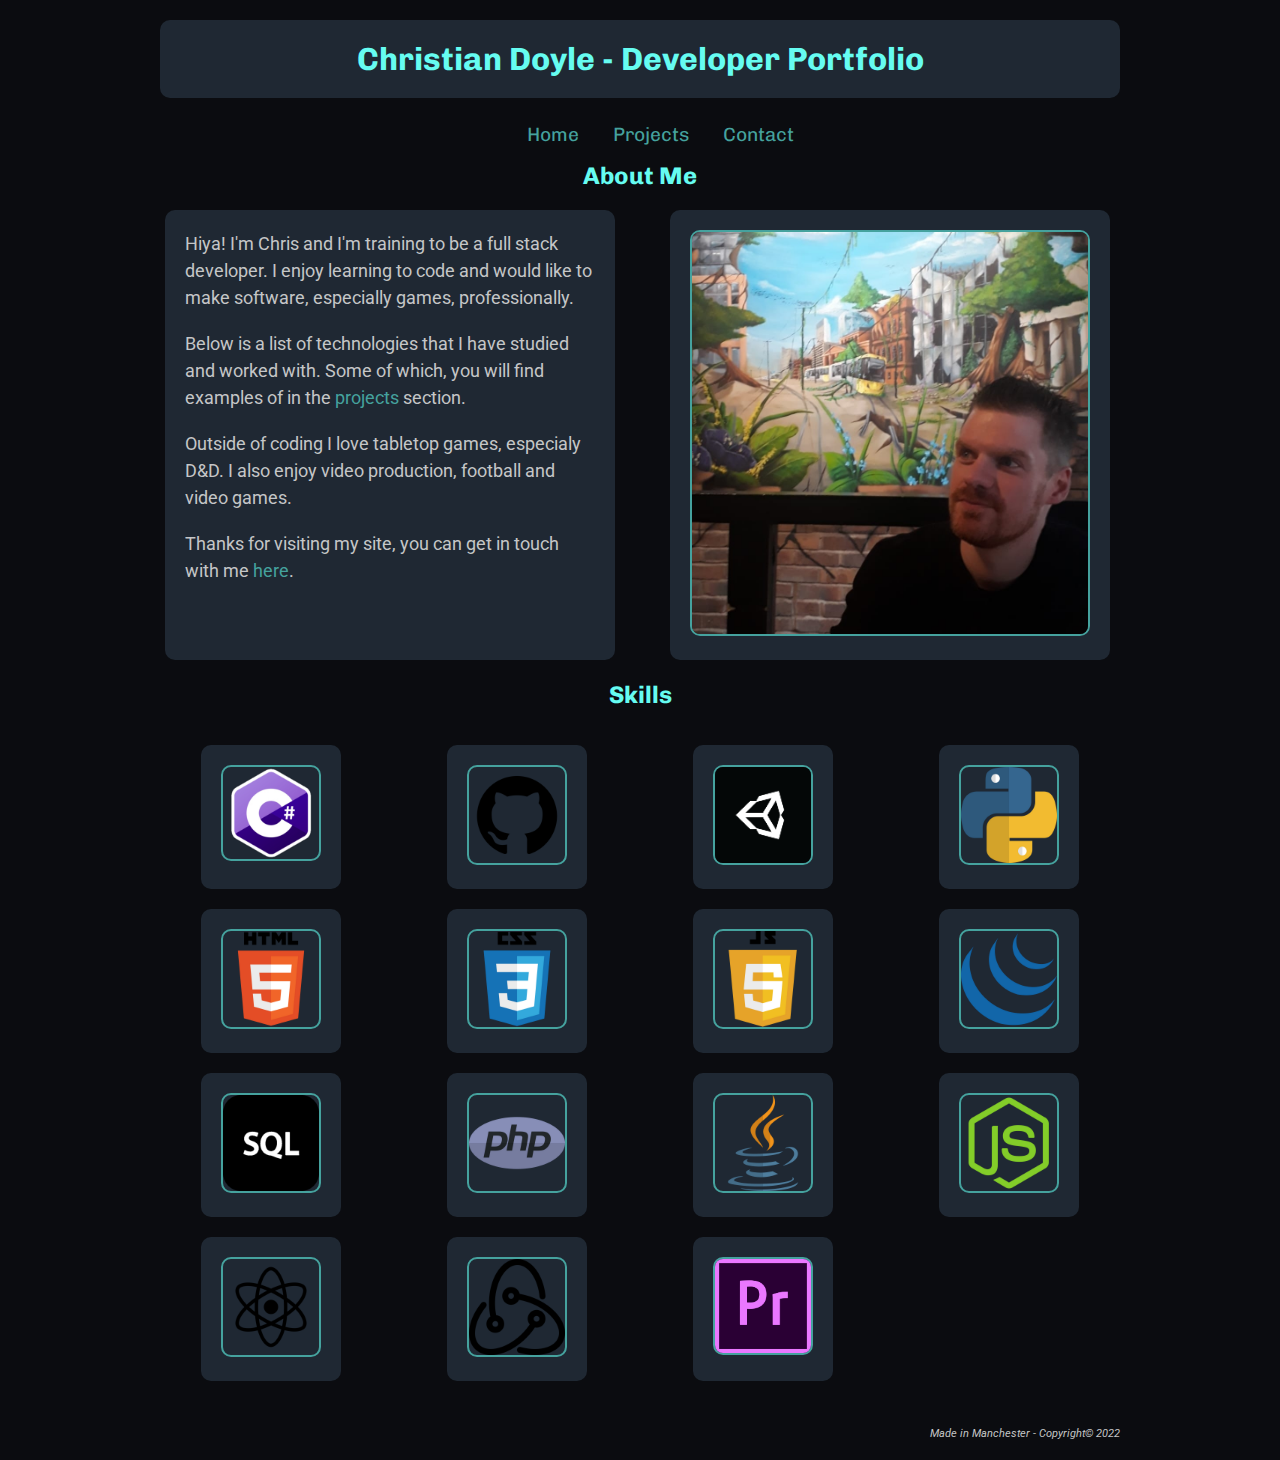
<file: index.html>
<!DOCTYPE html>
<html lang="en">
<head>	
	<meta charset="UTF-8">
	<title>Christian Doyle - Developer Portfolio</title>
    <meta http-equiv="X-UA-Compatible" content="IE=edge">
	<meta name="author" content="Christian Doyle">
	<meta name="description" content="Christian Doyle's developer portfolio.">
    <meta name="viewport" content="width=device-width, initial-scale=1.0">
	<link rel="stylesheet" href="css/style.css">
	<link rel="stylesheet" href="https://fonts.googleapis.com/css?family=Chivo:300,700|Roboto:300,700">
	<title>Christian Doyle - Developer Portfolio</title>
</head>
<body>
	<header class="grid">
		<h1>Christian Doyle - Developer Portfolio</h1>
	</header>

	<nav>
		<ul>
			<li><a href="index.html">Home</a></li>
			<li><a href="projects.html">Projects</a></li>
			<li><a href="contact.html">Contact</a></li>
		</ul>
	</nav>

	<main>
		<h2>About Me</h2>
		<section id="bio" class="grid bio-grid">
			<article class="content-box bio-box">
				<p>Hiya! I'm Chris and I'm training to be a full stack developer. I enjoy learning to code and would like to make software, especially games, professionally.</p><br>
				<p>Below is a list of technologies that I have studied and worked with. Some of which, you will find examples of in the <a href="projects.html">projects</a> section.</p><br>
				<p>Outside of coding I love tabletop games, especialy D&D. I also enjoy video production, football and video games. </p><br>
				<p>Thanks for visiting my site, you can get in touch with me <a href="contact.html">here</a>.</p><br>
			</article>
			<article id="portrait-box" class="content-box bio-box">
				<img id="portrait" src="images/profile.jpg">				
			</article>
		</section>

		<h2>Skills</h2>
		<section id="skills" class="grid skill-grid">
			<article class="content-box skill-box hover-reveal">
				<img class="skill-icon" src="images/csharp.png">
				<p class="tooltip">C#</p>
			</article>
			<article class="content-box skill-box hover-reveal">
				<img class="skill-icon" src="images/github.png">
				<p class="tooltip">GitHub</p>
			</article>
			<article class="content-box skill-box hover-reveal">
				<img class="skill-icon" src="images/unity.png">
				<p class="tooltip">Unity</p>
			</article>
			<article class="content-box skill-box hover-reveal">
				<img class="skill-icon" src="images/python.png">
				<p class="tooltip">Python</p>
			</article>
			<article class="content-box skill-box hover-reveal">
				<img class="skill-icon" src="images/html5.png">
				<p class="tooltip">HTML5</p>
			</article>
			<article class="content-box skill-box hover-reveal">
				<img class="skill-icon" src="images/css3.png">
				<p class="tooltip">CSS3</p>
			</article>
			<article class="content-box skill-box hover-reveal">
				<img class="skill-icon" src="images/javascript.png">
				<p class="tooltip">JavaScript</p>
			</article>
			<article class="content-box skill-box hover-reveal">
				<img class="skill-icon" src="images/jquery.png">
				<p class="tooltip">jQuery</p>
			</article>
			<article class="content-box skill-box hover-reveal">
				<img class="skill-icon" src="images/sql.png">
				<p class="tooltip">SQL</p>
			</article>	
			<article class="content-box skill-box hover-reveal">
				<img class="skill-icon" src="images/php.png">
				<p class="tooltip">PHP</p>
			</article>
			<article class="content-box skill-box hover-reveal">
				<img class="skill-icon" src="images/java.png">
				<p class="tooltip">Java</p>
			</article>
			<article class="content-box skill-box hover-reveal">
				<img class="skill-icon" src="images/node-js.png">
				<p class="tooltip">NodeJS</p>
			</article>
			<article class="content-box skill-box hover-reveal">
				<img class="skill-icon" src="images/react.png">
				<p class="tooltip">React</p>
			</article>
			<article class="content-box skill-box hover-reveal">
				<img class="skill-icon" src="images/redux.png">
				<p class="tooltip">Redux</p>
			</article>
			<article class="content-box skill-box hover-reveal">
				<img class="skill-icon" src="images/premiere-pro.png">
				<p class="tooltip">PremierePro</p>
			</article>		
		</section>
	</main>
	
	<footer>Made in Manchester - Copyright&copy; 2022</footer>

	<script
		src="https://code.jquery.com/jquery-3.6.0.min.js"
		integrity="sha256-/xUj+3OJU5yExlq6GSYGSHk7tPXikynS7ogEvDej/m4="
		crossorigin="anonymous"></script>
	<script src="javaScript/main.js"></script>

</body>
</html>
</file>
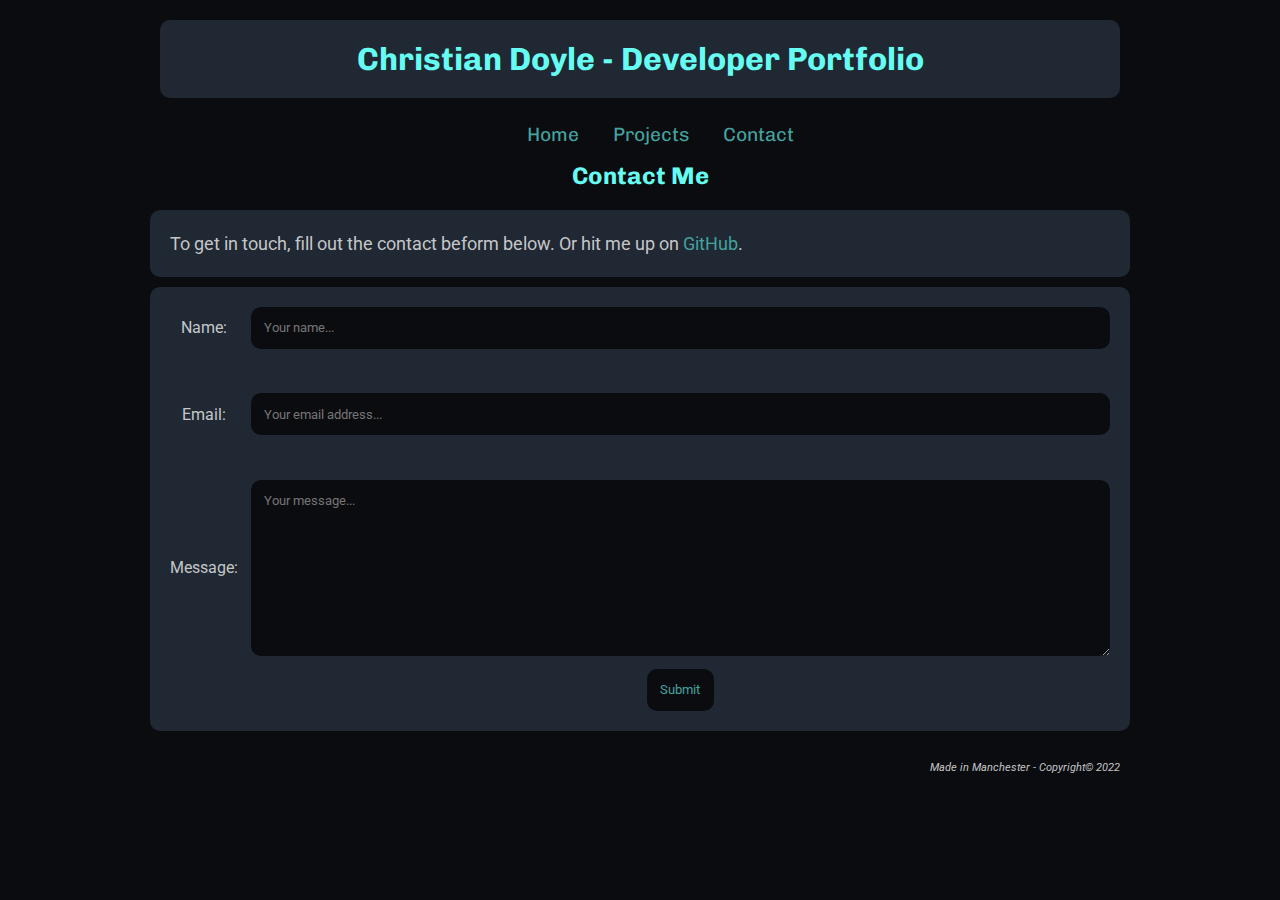
<file: contact.html>
<!DOCTYPE html>
<html lang="en">
<head>
    <meta charset="UTF-8">
    <meta http-equiv="X-UA-Compatible" content="IE=edge">
    <meta name="viewport" content="width=device-width, initial-scale=1.0">
    <link rel="stylesheet" href="css/style.css">
	<link rel="stylesheet" href="https://fonts.googleapis.com/css?family=Chivo:300,700|Roboto:300,700">
    <title>Christian Doyle - Contact</title>
</head>
<body>
    <header class="grid">
		<h1>Christian Doyle - Developer Portfolio</h1>
	</header>

	<nav>
		<ul>
			<li><a href="index.html">Home</a></li>
			<li><a href="projects.html">Projects</a></li>
			<li><a href="contact.html">Contact</a></li>
		</ul>
	</nav>

    <main>
        <section id="contact">
			<h2>Contact Me</h2>		
			<article class="content-box">
				<p>To get in touch, fill out the contact beform below. Or hit me up on <a href="https://github.com/SamuraiRabbit" target="_blank">GitHub</a>.</p>
			</article>
			<article>
				<form action="https://formsubmit.co/494233f27764d4e419296de3b3fa11fb" method="POST" class="form-grid">
					<label id="nameLabel" for="name">Name:</label>
					<input type="text" id="nameInput" name="name" placeholder="Your name..." autocomplete="off" required>
					<br>
					<label id="emailLabel" for="email">Email:</label>
					<input type="email" id="emailInput" name="email" placeholder="Your email address..." autocomplete="off" required>
					<br>
					<label id="messageLabel" for="message">Message:</label>
					<textarea name="message" id="messageInput" cols="30" rows="10" placeholder="Your message..."></textarea>
					<br>
					<input type="submit" id="submit" name="submit" value="Submit">
					<input type="hidden" name="_next" value="https://samurairabbit.github.io/thanks.html">
					<input type="hidden" name="_subject" value="New Website Contact!">
					<input type="text" name="_honey" style="display:none">
				</form>
			</article>
		</section>
    </main>

    <footer>Made in Manchester - Copyright&copy; 2022</footer>
</body>
</html>
</file>
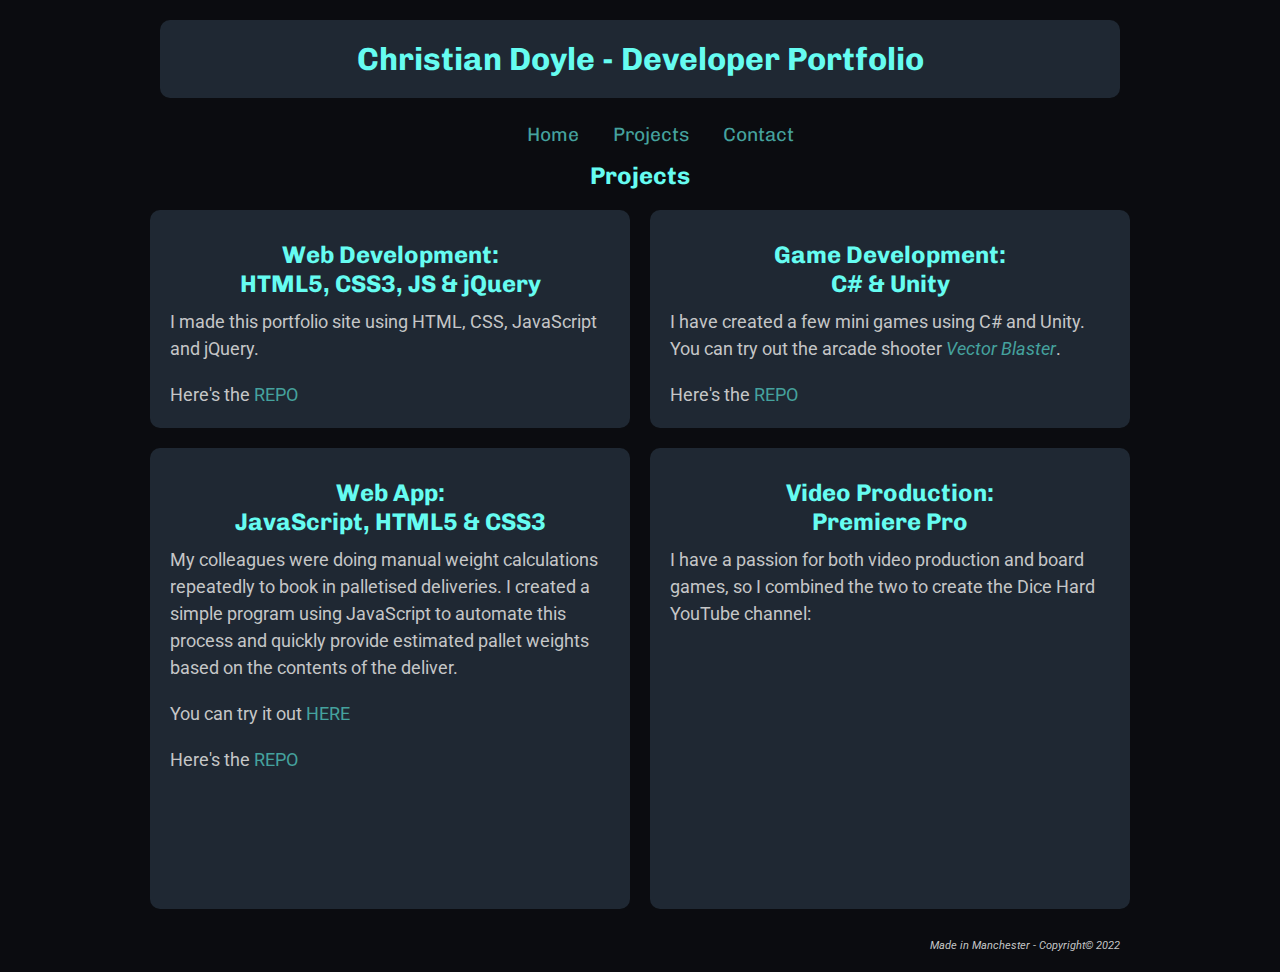
<file: projects.html>
<!DOCTYPE html>
<html lang="en">
<head>
    <meta charset="UTF-8">
    <meta http-equiv="X-UA-Compatible" content="IE=edge">
    <meta name="viewport" content="width=device-width, initial-scale=1.0">
    <link rel="stylesheet" href="css/style.css">
	<link rel="stylesheet" href="https://fonts.googleapis.com/css?family=Chivo:300,700|Roboto:300,700">
    <title>Christian Doyle - Projects</title>
</head>
<body>
    <header class="grid">
		<h1>Christian Doyle - Developer Portfolio</h1>
	</header>

    <nav>
		<ul>
			<li><a href="index.html">Home</a></li>
			<li><a href="projects.html">Projects</a></li>
			<li><a href="contact.html">Contact</a></li>
		</ul>
	</nav>

    <main>
        <h2>Projects</h2>
        <section id="projects" class="grid">	
			<article class="content-box">
				<h2>Web Development:<br>HTML5, CSS3, JS & jQuery</h2>
				<p>I made this portfolio site using HTML, CSS, JavaScript and jQuery.</p>
				<br>
				<p>Here's the <a href="https://github.com/SamuraiRabbit/samurairabbit.github.io" target="_blank">REPO</a></p>
			</article>
			<article class="content-box">
				<h2>Game Development:<br>C# & Unity</h2>
				<p>I have created a few mini games using C# and Unity. You can try out the arcade shooter <a href="https://samurairabbit.github.io/Vector-Blaster/" target="_blank">  <em>Vector Blaster</em></a>.</p>
				<br>
				<p>Here's the <a href="https://github.com/SamuraiRabbit/Vector-Blaster" target="_blank">REPO</a></p>
			</article>
			<article class="content-box">
				<h2>Web App:<br>JavaScript, HTML5 & CSS3</h2>
				<p>My colleagues were doing manual weight calculations repeatedly to book in palletised deliveries. I created a simple program using JavaScript to automate this process and quickly provide estimated pallet weights based on the contents of the deliver.</p> 
				<br>
				<p>You can try it out <a href="https://samurairabbit.github.io/palletShipmentCalculator" target="_blank">HERE</a></p>
				<br>
				<p>Here's the <a href="https://github.com/SamuraiRabbit/palletShipmentCalculator" target="_blank">REPO</a></p>			
			</article>
			<article class="content-box">
				<h2>Video Production:<br>Premiere Pro</h2>
				<p>I have a passion for both video production and board games, so I combined the two to create the Dice Hard YouTube channel:</p>
				<br>
				<iframe width="425.6" height="239.4" src="https://www.youtube.com/embed/V2NgjKMVQuE" title="YouTube video player" frameborder="0" allow="accelerometer; autoplay; clipboard-write; encrypted-media; gyroscope; picture-in-picture" allowfullscreen></iframe>
			</article>
		</section>
    </main>

    <footer>Made in Manchester - Copyright&copy; 2022</footer>
</body>
</html>
</file>
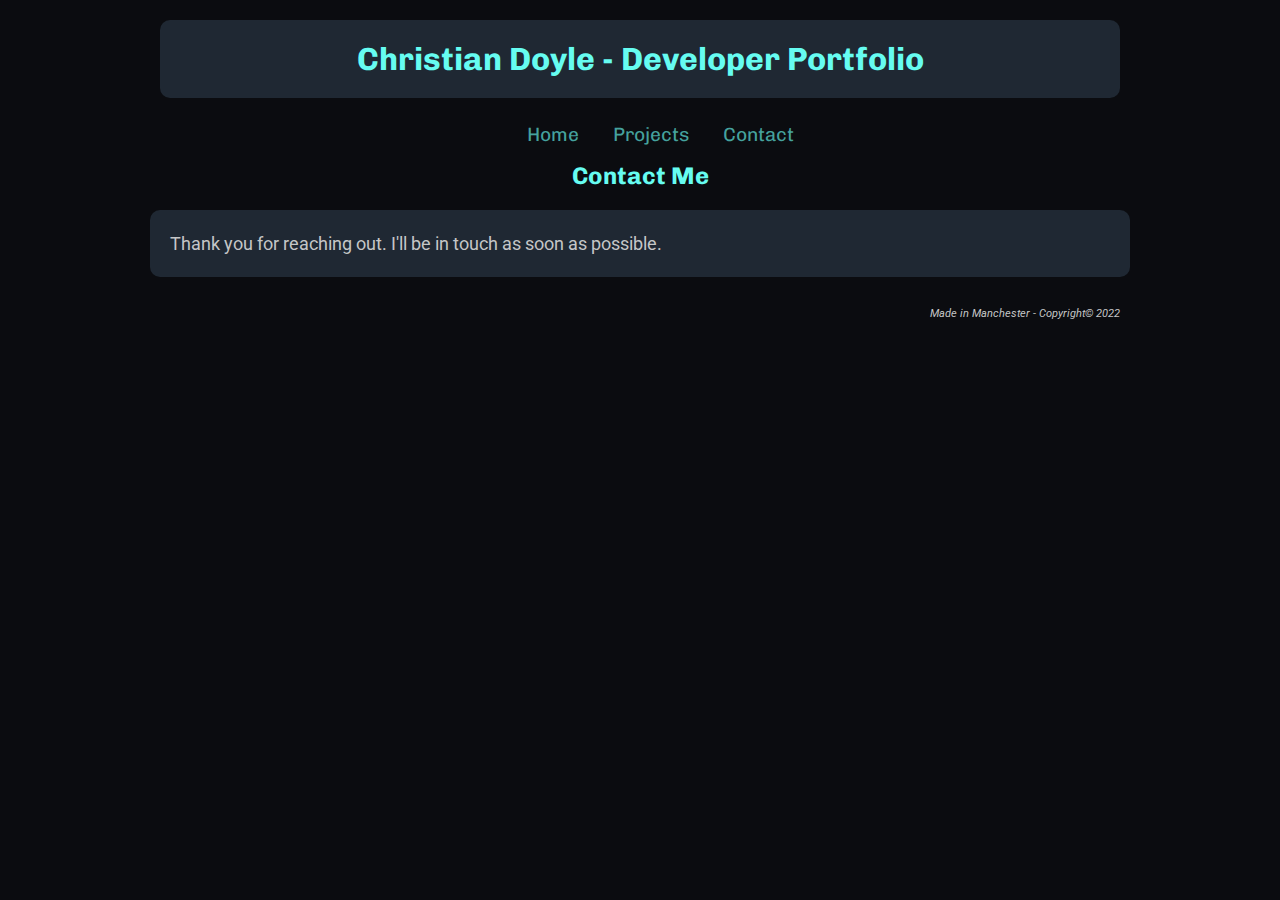
<file: thanks.html>
<!DOCTYPE html>
<html lang="en">
<head>
    <meta charset="UTF-8">
    <meta http-equiv="X-UA-Compatible" content="IE=edge">
    <meta name="viewport" content="width=device-width, initial-scale=1.0">
    <link rel="stylesheet" href="css/style.css">
	<link rel="stylesheet" href="https://fonts.googleapis.com/css?family=Chivo:300,700|Roboto:300,700">
    <title>Christian Doyle - Thank You</title>
</head>
<body>
    <header class="grid">
		<h1>Christian Doyle - Developer Portfolio</h1>
	</header>

	<nav>
		<ul>
			<li><a href="index.html">Home</a></li>
			<li><a href="projects.html">Projects</a></li>
			<li><a href="contact.html">Contact</a></li>
		</ul>
	</nav>

    <main>
        <section id="contact">
			<h2>Contact Me</h2>		
			<article class="content-box">
				<p>Thank you for reaching out. I'll be in touch as soon as possible.</p>
			</article>
		</section>
    </main>

    <footer>Made in Manchester - Copyright&copy; 2022</footer>
</body>
</html>
</file>
<file: css/style.css>
/* Universal Styles */

* { 
    box-sizing: border-box; 
    margin: auto;
    max-width: 1000px;
}

body {  
    background-color: #0b0c10;
    color: #c5c6c7;
    font-family: 'Roboto', sans-serif; 
}

h1 {    
    font-size: 200%;
    color: #66fcf1;
    text-align: center;
    font-family: 'Chivo', sans-serif;
    padding: 20px;
    background-color: #1f2833;
    margin: 20px;
    border-radius: 10px; 
}


a   {   
    text-decoration: none;
}

a:link, a:visited { 
    color: #45a29e; 
}

a:hover	{ 
    color: #45a29e;
    background-color: #1f2833; 
}

h2  {   
    font-size: 150%;
    color: #66fcf1;
    text-align: center;
    font-family: 'Chivo', sans-serif;
    padding: 10px; 
}

p { 
    font-size: 18px;
    line-height: 1.5em;
}

footer  {   
    font-style: italic;
    font-size: 70%; 
    text-align: right;
    padding: 20px; 
    clear: both; 
}    

img {   
    border: solid 2px #45a29e;
    border-radius: 10px; 
}

.grid { 
    font-size: 100%;
    display: grid;
    grid-template-columns: repeat(auto-fit, minmax(400px, 1fr));     
    justify-items: space-around;       
}

.content-box {  
    display: block; 
    background-color: #1f2833;
    padding: 20px;
    margin: 10px;
    border-radius: 10px; 
}


/* Specific Styles */

nav ul  {   
    list-style: none;
    text-align: center;
    font-size: 120%;
    font-family: 'Chivo', sans-serif; 
}

nav li  {   
    display: inline-block;
    margin: 5px; 
}

nav a {
    padding: 10px;
    display: inline;
    border-radius: 10px; 
}

.bio-grid {
    justify-items: center;
}

.bio-box {
    max-width: 450px;
    justify-content: center;
}

.skill-icon {
    max-width: 100px;
}

.skill-box {
    max-width: 150px;   
    text-align: center;
}

.skill-grid {
    grid-template-columns: repeat(auto-fit, minmax(200px, 1fr));
    padding: 0.5em;
    margin: 0.5em;;
    grid-column-gap: 1em;;
    justify-items: center;
}

#portrait {
    max-width: 400px;
}

#portrait-box {
    text-align: center;
}

.tooltip {
    display: none;
    position: absolute;
    background-color: #1f2833;
    color: #c5c6c7;
    border: solid 1px #45a29e;
    border-radius: 5px;
    padding: 10px 20px;
}

.form-grid {
    display: grid;
    grid-template-columns: [labels] auto [controls] 1fr;
    grid-auto-flow: row;
    grid-gap: .8em;
    padding: 1.2em;
    background-color: #1f2833;
    padding: 20px;
    margin: 10px;
    border-radius: 10px;  
}

.form-grid > label {
    grid-column: labels;
    grid-row: auto;
}

.form-grid > input, 
.form-grid > textarea {
    grid-column: controls;
    grid-row: auto;
    width: 100%;
    border: none;
    border-radius: 10px;
    background-color: #0b0c10;
    color:#c5c6c7;
    padding: 1em;
    font-family: 'Roboto', sans-serif;  
}

.form-grid > #submit {
    width: auto;
    color: #45a29e;
    font-family: 'Roboto', sans-serif; 
}

/* Media Queries*/

@media (max-width: 480px) {
    * { 
        max-width: 100%;       
    }

    #portrait {
        max-width: 80%;
    }

    .bio-box {
        max-width: 80%;
        justify-content: space-around;
    }

    .skill-box{ 
        max-width: 80%;
    }
}

/* Colour Pallete:
background colour: #0b0c10; 
block background: #1f2833;
body text colour: #c5c6c7;
header colour: #66fcf1;
icon/border colour: #45a29e; */
</file>
